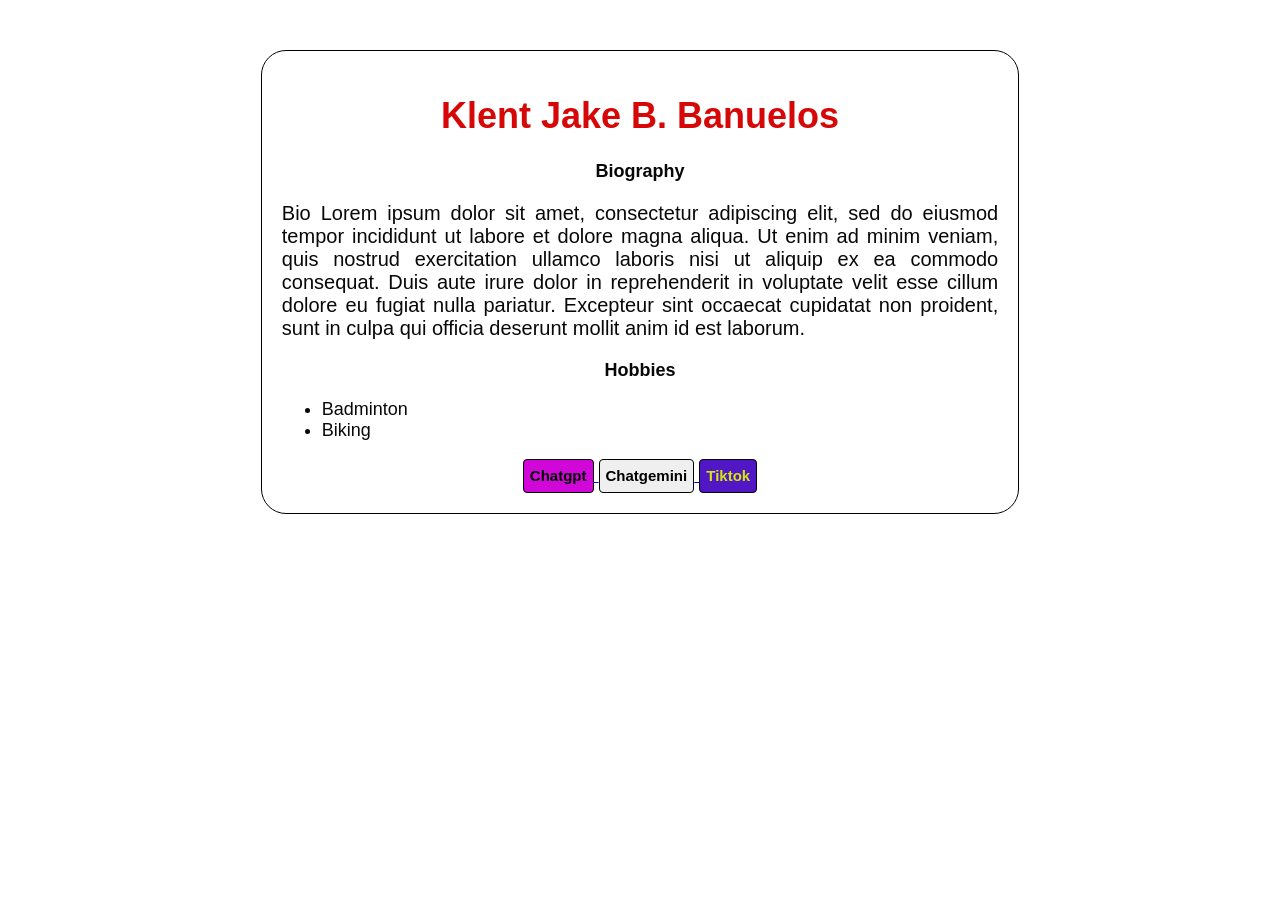
<file: index.html>
<html lang="en">

<head>
    <meta charset="UTF-8">
    <meta name="viewport" content="width=device-width, initial-scale=1.0">
    <title>Document</title>
    <link rel="stylesheet" href="style.css">

<body>
    <header>

    </header>

    <main>
        <div class="container">
            <h1 class="name">
               Klent Jake B. Banuelos
            </h1>

            <div>
                <p class="center">
                    Biography
                </p>

                <p class="BIOT">
                    Bio
                    Lorem ipsum dolor sit amet, consectetur adipiscing elit, sed do eiusmod tempor incididunt ut
                    labore et dolore magna aliqua. Ut enim ad minim veniam, quis
                    nostrud exercitation ullamco laboris nisi ut aliquip ex ea
                    commodo consequat. Duis aute irure dolor in reprehenderit in
                    voluptate velit esse cillum dolore eu fugiat nulla pariatur.
                    Excepteur sint occaecat cupidatat non proident, sunt in culpa
                    qui officia deserunt mollit anim id est laborum.
                </p>
            </div>

            <div>
                <p class = "center">
                    Hobbies
                </p>
                <ul class="list">
                    <li>Badminton</li>
                    <li>Biking</li>
                </ul>
            </div>

            <div class = "center">
                <a href = "https://chatgpt.com" target = "_NEW">
                    <button
                        type ="button"
                        class ="btn
                        btn-shatgpt">
                        Chatgpt
                    </button>
                </a>

                <a href = "https:gemini.com" target="_NEW">
                    <button
                        type ="button"
                        class ="btn
                        btn-chatgemini">
                        Chatgemini
                    </button>
                </a>

                 <a href = "https://Tictok.com" target="_blank">
                    <button
                        type ="button"
                        class ="btn
                        btn-tiktak">
                       Tiktok
                    </button>
                </a>
            </div>

        </div>

    </main>

    <footer>

    </footer>

</body>

</html>
</file>
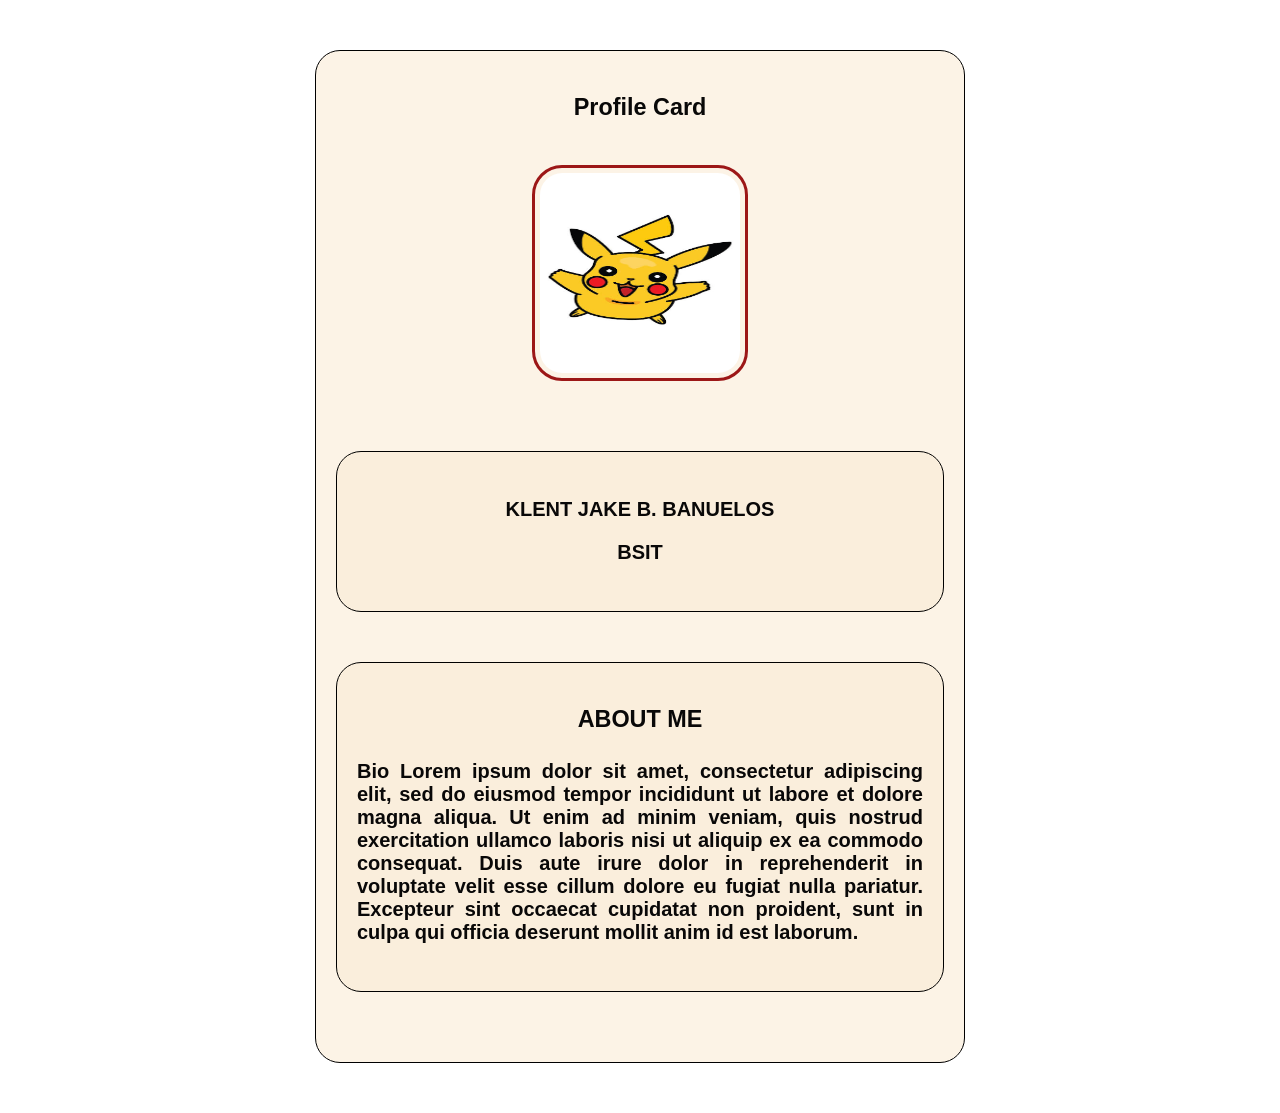
<file: Exercise-2/index.html>
<html lang="en">
<head>
    <meta charset="UTF-8">
    <meta name="viewport" content="width=device-width, initial-scale=1.0">
    <title>Excercies 2</title>
    <link rel="stylesheet" href="style.css">
</head>
<body>
    <header>

    </header>
    <main>

        <div class ="container">

            <div class="center">
                <h3>
                    Profile Card
                </h3>

            <div>
                <img src="images.jfif" alt="Profile Image"
                class="img">
            </div>

            <div class="container">
                <h4 class="text-uppercase">
                    <p> Klent Jake B. Banuelos</p>
                    <p> BSIT</p>
                </h4>
            </div>

             <div class="container">
                <h3 class="text-uppercase">
                    <p> About Me</p>
                </h3>
                <h4 class="text-center">
                    <p>Bio Lorem ipsum dolor sit amet, consectetur adipiscing elit, sed do eiusmod tempor incididunt ut labore et dolore magna aliqua. Ut enim ad minim veniam, quis nostrud exercitation ullamco laboris nisi ut aliquip ex ea commodo consequat. Duis aute irure dolor in reprehenderit in voluptate velit esse cillum dolore eu fugiat nulla pariatur. Excepteur sint occaecat cupidatat non proident, sunt in culpa qui officia deserunt mollit anim id est laborum.</p>
                </h4>
            </div>


        </div>

    </main>

    <footer>

    </footer>
</body>
</html>
</file>
<file: style.css>
/* css styles */

body {
   color : #090808;
   font-family: 'Poppins', sans-serif;
   font-size: 18px;
}

.container {
   margin: auto;
   margin-top: 50px;
   margin-bottom: 50px;
   margin-left: 20%;
   margin-right: 20%;
   padding: 20px;
   border-radius: 25px; 
   border: 1px solid #000;
   background-color:white;
}

.title{
    text-transform: uppercase;
}

.center{
     text-align: center;
     font-weight: bold;
     front-family: 'Poppins', sans-serif;
}


.name{
    text-align: center;
    color: rgb(214, 7, 7);
}


.BIOT{
    text-align: justify;
    front-family: 'Poppins', sans-serif;
    font-size: 20px;
   
}

.hobby{
    text-align: center;
    font-style: bold;
}

.btn{
    line-height: 2;
    font-size: 15px;
    border: 1px solid black;
    border-radius: 4px;
    font-weight: bold;

}

.btn-shatgpt{
    background-color: #d106d8;
      color: #000;
    
}

.btn-shatgpt:hover{
     background-color: #be1414;
      color: #030000;
}

.btn-shatgemini{
    background-color: #eb1212;
    color: #ffff;
    
}

.btn-shatgemini:hover{
     background-color: #1cff73;
    color: #000;
}

.btn-tiktak{
    background-color: #5117c4;
    color: #d3e90b;
    
}

.btn-tiktak:hover{
     background-color: #8e25ff;
    color: #000;
}
</file>
<file: Exercise-2/style.css>
/* css styles */

body {
   color : #090808;
   font-family: 'Poppins', sans-serif;
   font-size: 18px;
}

.container {
   width: 650px;
   max-width: 100%;
   box-sizing: border-box;
   margin: 50px auto;
   padding: 20px;

   border-radius: 25px;
   border: 1px solid #000;
   background-color: rgba(250, 235, 215, 0.611);
   text-align: center;
}

.text-uppercase{
    text-transform: uppercase;
}


.center{
     text-align: center;
     font-size: 20px;
     font-family: 'Poppins', sans-serif;
     font-weight: bold;
   
}

.text-center{
   text-align: justify;
}

.img{
   height: 200px;
   width: 200px;
   margin: 20px 0px 20px 0px;
   border-radius: 30px;
   border: 3px solid #9c1717;
   padding: 5px;
}
</file>
